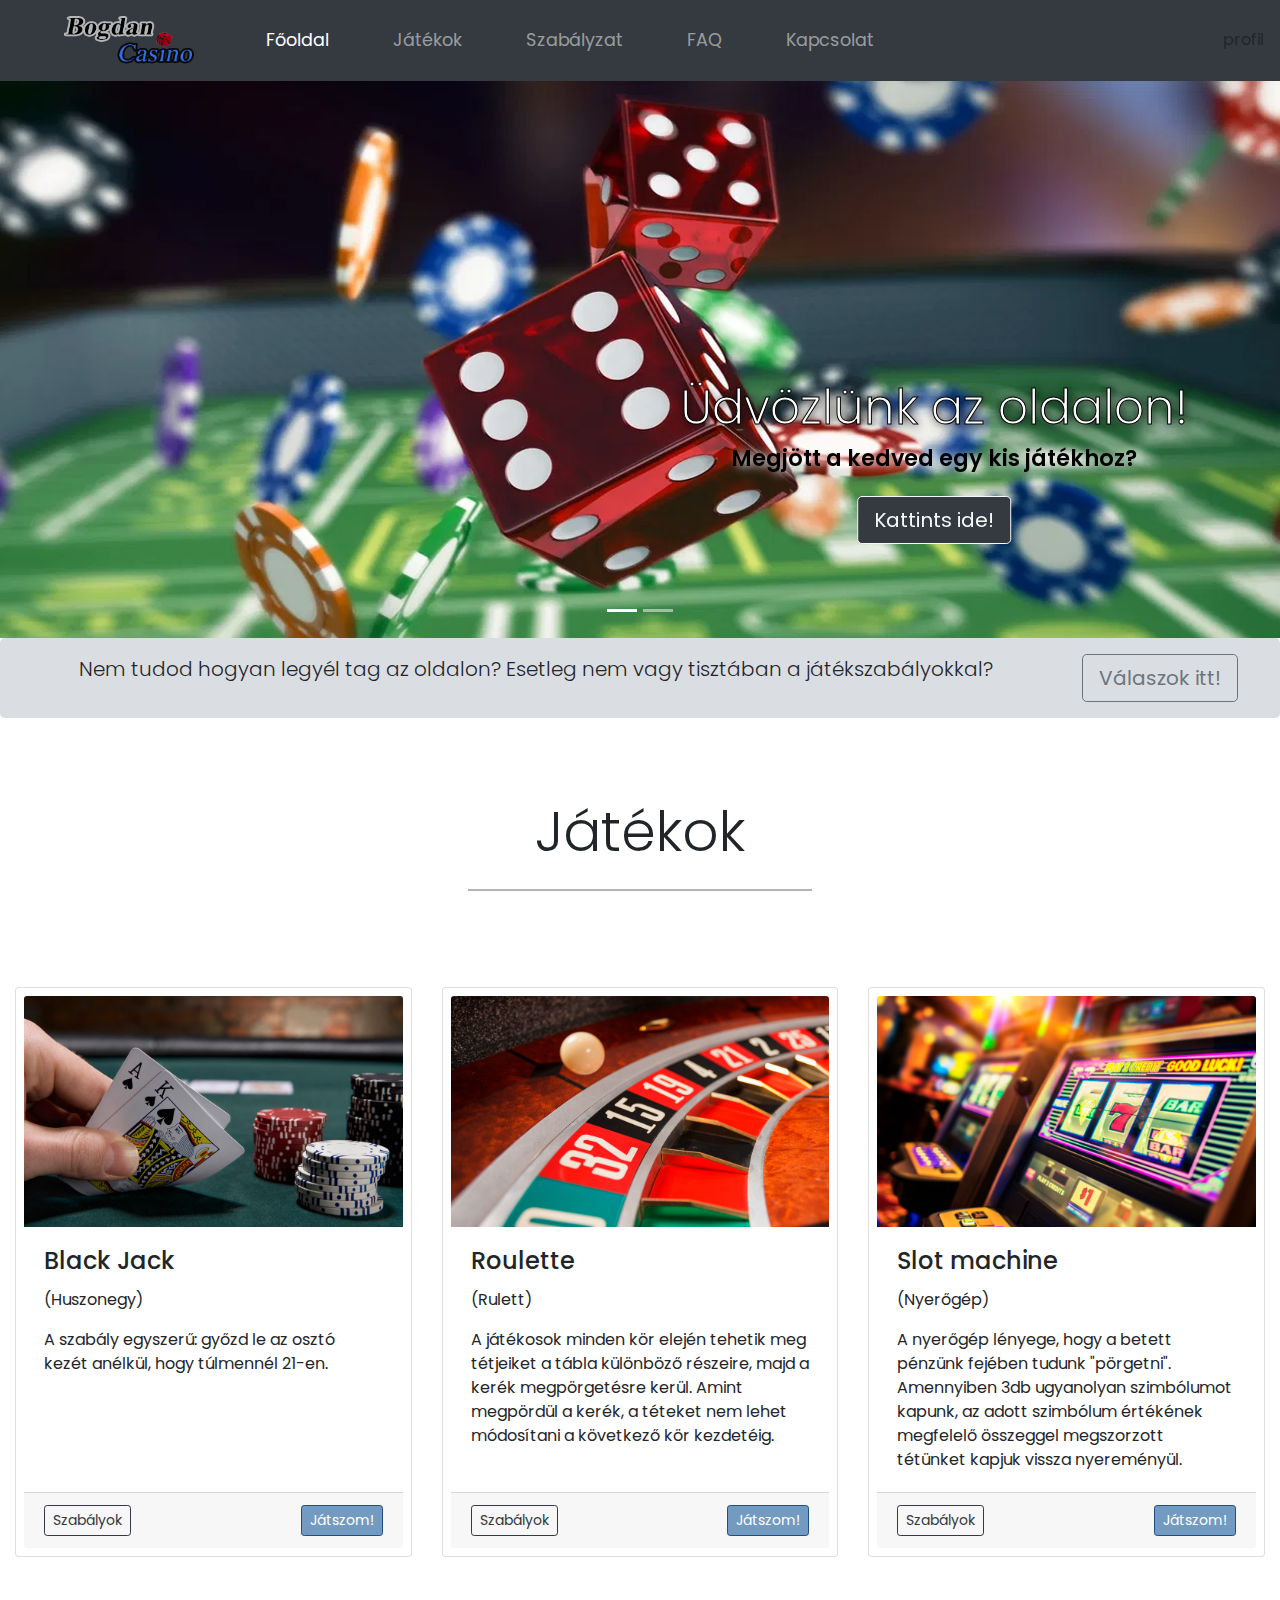
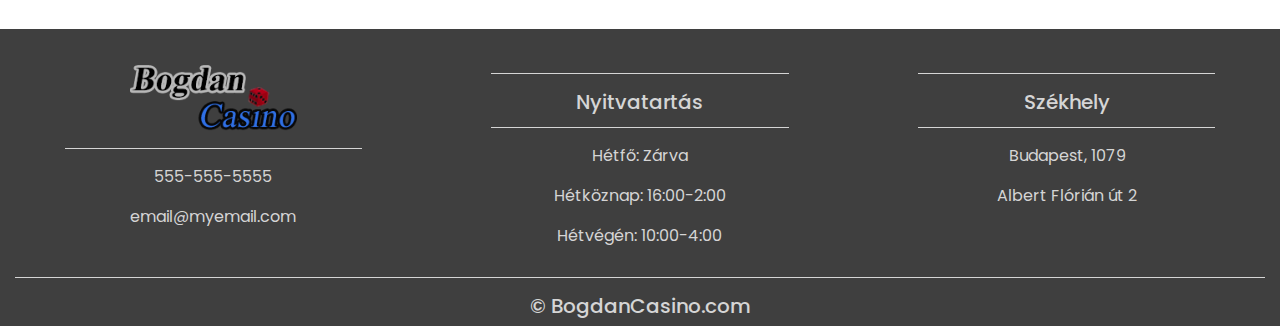
<file: vizsga/index.html>
<!DOCTYPE html>
<html lang="hu">
    <head>
        
        <!-- CHARSET -->
        <meta charset="utf-8">
        
        <!-- MOBILE RESPONSIVITY  -->
        <meta name="viewport" content="width=device-width, initial-scale=1">
        
        <!-- BOOTSTRAP CSS -->
        <link rel="stylesheet" href="https://maxcdn.bootstrapcdn.com/bootstrap/4.4.1/css/bootstrap.min.css">
        
        <!-- jQuery -->
        <script src="https://ajax.googleapis.com/ajax/libs/jquery/3.4.1/jquery.min.js"></script>
        
        <!-- Popper JS -->
        <script src="https://cdnjs.cloudflare.com/ajax/libs/popper.js/1.16.0/umd/popper.min.js"></script>
        
        <!-- BOOTSTRAP SCRIPT -->
        <script src="https://stackpath.bootstrapcdn.com/bootstrap/4.4.1/js/bootstrap.min.js" integrity="sha384-wfSDF2E50Y2D1uUdj0O3uMBJnjuUD4Ih7YwaYd1iqfktj0Uod8GCExl3Og8ifwB6" crossorigin="anonymous"></script>
        
        
        <!-- Additional css -->
        <link rel="stylesheet" href="css/login.css">

        
       
       
       
       
        <!-- FONT -->
        <link href="https://fonts.googleapis.com/css?family=Poppins&display=swap" rel="stylesheet">
        
        <style>
		
		html, body 
		{
			height: 100%;
			width: 100%;
			font-family: 'Poppins', sans-serif;
		}
		
		.navbar-nav > li
		{
			margin-right: 3rem;
		}
		
		.nav-link
		{
			font-size: 1.1em !important;
		}
		
		.carousel-inner img
		{
			width: 100%;
			height: 100%;
		}
		
		.carousel-caption
		{
			position: absolute;
			top: 50%;
		}
		
		.carousel-caption h1
		{
			font-size: 300%;
			text-shadow: 1px 1px 10px #000;
			-webkit-text-stroke: 1px black;
		}
		
		.carousel-caption h3
		{
			font-size: 140%;
			font-weight: 600;
			color: black;
			text-shadow: 5px 1px 10px white;
			padding-bottom: 1rem;
		}
		#carousel1
		{
			right: 27%;
			transform: translateX(50%);
		}
		
		#carousel2
		{
			top: 5%;
			left: 20%;
			transform: translateX(-40%);
		}
		
		.btn-primary
		{
			background-color: #739ac1;
			border-color: #204f87;
		}
		
		.btn-primary:hover
		{
			background-color: #204f87;
		}
		
		.jumbotron
		{
			padding: 1rem;
			text-align: center;
			background-color: #dadee3;
		}
		
		.padding
		{
			padding-bottom: 2rem;
		}
		
		.welcome
		{
			width: 50%;
			margin: 0 auto;
			padding: 3rem;
		}
		
		.welcome hr
		{
			border-top: 2px solid #b4b4b4;
			width: 65%;
		}
		
		footer
		{
			background-color: #3f3f3f;
			color: #d5d5d5;
			padding-top: 2rem;
		}
		
		hr.light
		{
			border-top: 1px solid #d5d5d5;
			width: 75%;
			margin-top: .8rem;
			margin-bottom: 1rem;
		}
		
		hr.light-100
		{
			border-top: 1px solid #d5d5d5;
			width: 100%;
			margin-top: .8rem;
			margin-bottom: 1rem;
		}
		
		@media (max-width: 992px)
		{
			.carousel-caption
			{
				top: 50%;
			}
			
			.carousel-caption h1
			{
				font-size: 200%;
			}
			
			.carousel-caption h3
			{
				font-size: 100%;
				font-weight: 500;
			}
			
			#carousel1
			{
				right: 25%;
			}
		
			.carousel-caption .btn
			{
				font-size: 85%;
				padding: 8px 14px;
			}
			
			.display-4
			{
				font-size: 250%;
			}
		}
		@media (max-width: 768px)
		{
			.carousel-caption
			{
				top: 45%;
			}
			
			.carousel-caption h1
			{
				font-size: 150%;
			}
			
			.carousel-caption h3
			{
				font-size: 80%;
				font-weight: 400;
				padding-bottom: .5rem;
			}
			
			#carousel1
			{
				right: 25%;
			}
			
			.carousel-caption .btn
			{
				font-size: 60%;
				padding: 8px 14px;
			}
			
			.display-4
			{
				font-size: 200%;
			}
		}
		@media (max-width: 576px)
		{
			.carousel-caption
			{
				top: 50%;
			}
			
			.carousel-caption h1
			{
				font-size: 100%;
			}
			
			.carousel-caption h3
			{
				font-size: 50%;
				font-weight: 200;
				padding-bottom: .3rem;
			}
			
			#carousel1
			{
				right: 20%;
			}
			
			.carousel-caption .btn
			{
				font-size: 60%;
				padding: 5px 10px;
			}
			
			.carousel-indicators
			{
				display: none;
			}
			
			.display-4
			{
				font-size: 100%;
			}
		}
		
        </style>

        
    </head>
    <body id="index_body">
        
        <!------------------------------------------ NAVBAR --------------------------------------------------->
        <nav class="navbar navbar-expand-xl navbar-dark bg-dark">  
            <!-- NAVBAR KÉP-->
            <a class="navbar-brand pl-5 pr-5" href="index.php">
                <img src="img/logos/BogdanCasino2.png" width="130" height="55" alt="casino_logo">
            </a>
            
            <!-- MENÜ ÖSSZEZÁRÓ -->
            <button class="navbar-toggler" type="button" data-toggle="collapse" data-target="#navbarNavDropdown" aria-controls="navbarNavDropdown" aria-expanded="false" aria-label="Toggle navigation">
                <span class="navbar-toggler-icon"></span>
            </button>
            
            <!-- MENÜ PONTOK -->
            <div class="collapse navbar-collapse" id="navbarNavDropdown">
                <ul class="navbar-nav mr-auto">
                    <li class="nav-item active">
                        <a class="nav-link" href="index.php">Főoldal</a>
                    </li>
                    <li class="nav-item">
                        <a class="nav-link" href="jatekok.php">Játékok</a>
                    </li>
                    <li class="nav-item">
                        <a class="nav-link" href="szabalyok.php">Szabályzat</a>
                    </li>
                    <li class="nav-item">
                        <a class="nav-link" href="faq.php">FAQ</a>
                    </li>
                    <li class="nav-item">
                        <a class="nav-link" href="kapcsolat.php">Kapcsolat</a>
                    </li>
                </ul>
                
                <!-- BELÉPÉS VAGY PROFIL -->
                <ul class="navbar-nav ml-auto">
                    profil
                </ul>
            </div>
        </nav>
        
        <!--------------------------------------------- NAVBAR VÉGE ----------------------------------------->
        
        <!--------------------------------------------- IMG SLIDER ---------------------------------------------->
        <div id="slides" class="carousel slide" data-ride="carousel">
           <ul class="carousel-indicators">
               <li data-target="#slides" data-slide-to="0" class="active"></li>
               <li data-target="#slides" data-slide-to="1"></li>
           </ul>
           <div class="carousel-inner">
               <div class="carousel-item active">
                   <img src="img\casino\slider\main_slider.png">
                   <div id="carousel1"  class="carousel-caption">
                       <h1 class="display-3">Üdvözlünk az oldalon!</h1>
                       <h3>Megjött a kedved egy kis játékhoz?</h3>
                       <button type="button" class="btn btn-outline-light btn-dark btn-lg">Kattints ide!</button>
                   </div>
               </div>
               <div class="carousel-item">
                   <img src="img\casino\slider\main_slider2.png">
                   <div id="carousel2" class="carousel-caption">
                       <h1>Még nem vagy tag?</h1>
                       <button type="button" class="btn btn-outline-light btn-dark btn-lg">Regisztrálok!</button>
                   </div>
               </div>
			   
           </div>
        </div>
        <!------------------------------------------ IMG SLIDER VÉGE -------------------------------------------->
        
        <!--------------------------------------------- Jumbotron -------------------------------------------->
        
        <div class="container-fluid">
            <div class="row jumbotron">
                <div class="col-xs-12 col-sm-12 col-md-9 col-lg-9 col-xl-10">
                    <p class="lead">Nem tudod hogyan legyél tag az oldalon? Esetleg nem vagy tisztában a játékszabályokkal?</p>
                </div>
                <div class="col-xs-12 col-sm-12 col-md-3 col-lg-3 col-xl-2">
                    <a href="faq.php"><button type="button" class="btn btn-outline-secondary btn-lg ">Válaszok itt!</button></a>
                </div>
            </div>
        </div>
        
        <!------------------------------------------- Jumbotron vége ----------------------------------------->
        
        <!--------------------------------------------- JÁTÉKOK ---------------------------------------------->
        
        <!-- cím -->
        
        <div class="container-fluid padding">
            <div class="row welcome text-center">
                <div class="col-12">
                    <h1 class="display-4">Játékok</h1>
                </div>
                <hr>
            </div>
        </div>

        <!-- játékok -->
        
        <div class="container-fluid padding">
            <div class="row padding">
                <div class="col-md-4 mb-2">
                    <div class="card h-100 p-2">
                        <img class="card-img-top" src="img/casino/parallax/blackjack.png">
                        <div class="card-body">
                            <h4 class="card-title">Black Jack</h4>
                            <p class="card-text">(Huszonegy)</p>
                            <p class="card-text">A szabály egyszerű: győzd le az osztó kezét anélkül, hogy túlmennél 21-en.</p>   
                        </div>
                        <div class="card-footer text-center"> 
                            <a href="#" class="btn btn-outline-dark btn-sm float-left">Szabályok</a>
                            <a href="#" class="btn btn-primary btn-sm float-right">Játszom!</a>
                        </div> 
                    </div>
                </div>
                
                <div class="col-md-4 mb-2">
                    <div class="card h-100 p-2">
                        <img class="card-img-top" src="img/casino/parallax/roulette.png">
                        <div class="card-body">
                            <h4 class="card-title">Roulette</h4>
                            <p class="card-text">(Rulett)</p>
                            <p class="card-text">A játékosok minden kör elején tehetik meg tétjeiket a tábla különböző részeire, majd a kerék megpörgetésre kerül. Amint megpördül a kerék, a téteket nem lehet módosítani a következő kör kezdetéig.</p>
                        </div>
                        <div class="card-footer text-center"> 
                            <a href="#" class="btn btn-outline-dark btn-sm float-left">Szabályok</a>
                            <a href="#" class="btn btn-primary btn-sm float-right">Játszom!</a>
                        </div> 
                    </div>
                </div>
                
                <div class="col-md-4 mb-2">
                    <div class="card h-100 p-2">
                        <img class="card-img-top" src="img/casino/parallax/slotmachine.png">
                        <div class="card-body">
                            <h4 class="card-title">Slot machine</h4>
                            <p class="card-text">(Nyerőgép)</p>
                            <p class="card-text">A nyerőgép lényege, hogy a betett pénzünk fejében tudunk "pörgetni". Amennyiben 3db ugyanolyan szimbólumot kapunk, az adott szimbólum értékének megfelelő összeggel megszorzott tétünket kapjuk vissza nyereményül.</p>
                        </div>
                        <div class="card-footer text-center"> 
                            <a href="#" class="btn btn-outline-dark btn-sm float-left">Szabályok</a>
                            <a href="#" class="btn btn-primary btn-sm float-right">Játszom!</a>
                        </div> 
                    </div>
                </div>
            </div>
        </div>
            
        <!------------------------------------------- JÁTÉKOK VÉGE ---------------------------------------------------------------------->
 
        <!----------------------------------------------- FOOTER ------------------------------------------------------------------------>
        
        <footer>
            <div class="container-fluid" padding>
                <div class="row text-center">
                    <div class="col-md-4">
                        <img src="img/logos/BogdanCasino.png" height="75px" width="auto">
                        <hr class="light">
                        <p>555-555-5555</p>
                        <p>email@myemail.com</p>
                    </div>
                    <div class="col-md-4">
                        <hr class="light">
                        <h5>Nyitvatartás</h5>
                        <hr class="light">
						<p>Hétfő: Zárva</p>
                        <p>Hétköznap: 16:00-2:00</p>
                        <p>Hétvégén: 10:00-4:00</p>
                    </div>
                    <div class="col-md-4">
                        <hr class="light">
                        <h5>Székhely</h5>
                        <hr class="light">
                        <p>Budapest, 1079</p>
                        <p>Albert Flórián út 2</p>
                    </div>
                    <div class="col-12">
                        <hr class="light-100">
                        <h5>&copy; BogdanCasino.com</h5>
                    </div>
                </div>
            </div>
            
        </footer>
        
        <!-- Additional js -->
		<script src="js/login.js"></script>
   
   
    </body>
</html>
</file>
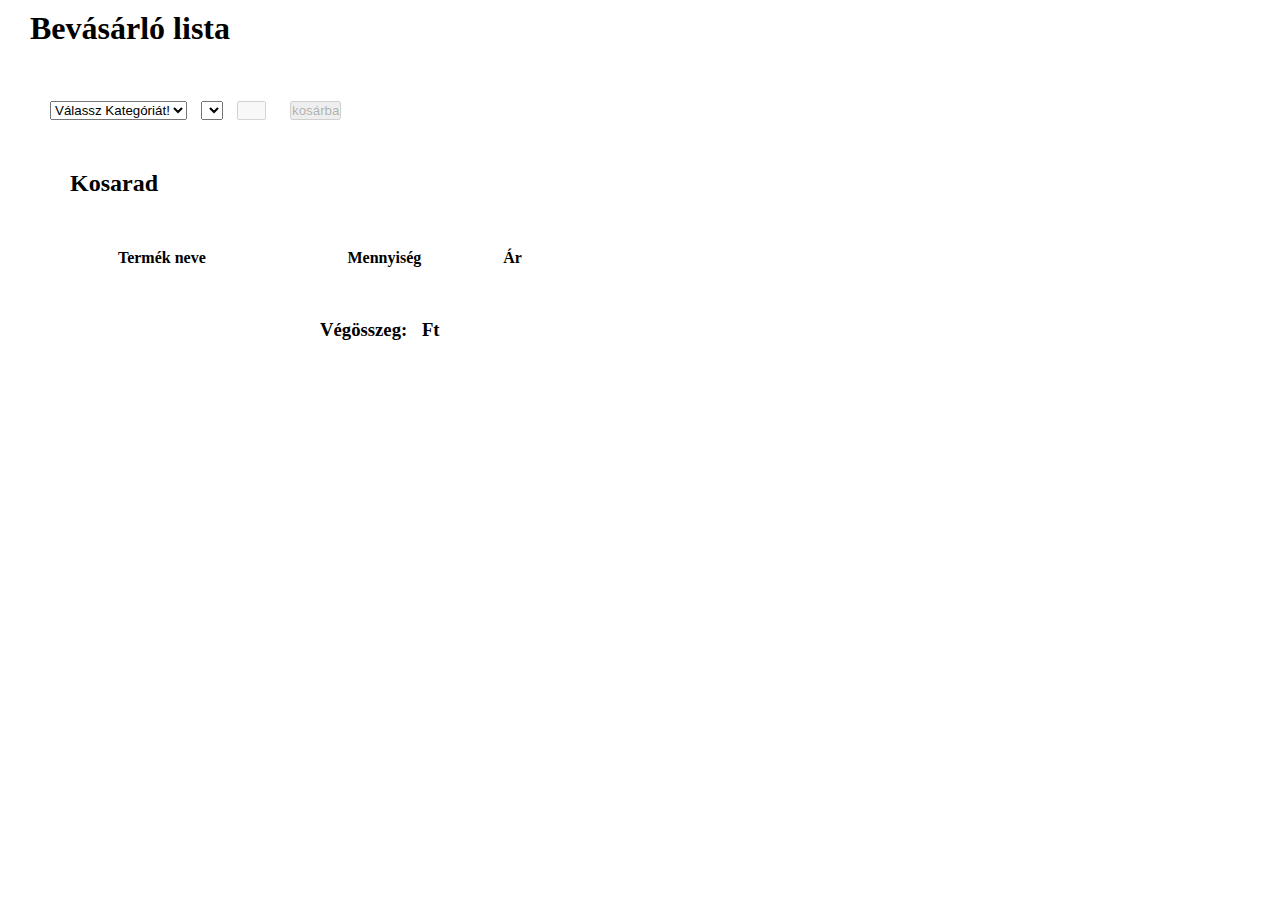
<file: bevasarlolista/bevasarlolista.html>
<!DOCTYPE html>
<html>
    <head>
        <meta charset="UTF-8">
        <title>Bevásárló lista</title>
        
        <style>
            *
            {
                padding: 0px;
                margin: 0px;
                margin-left: 10px;
            }
            
            h1
            {
                margin-top: 10px;
                margin-bottom: 50px;    
            }
			
            h2
			{
				margin: 50px;
			}
			
            h3
            {
                margin: 50px 100px 100px 300px;
            }
            
            #termek_kiiras
            {
                padding: 20px;
            }
            
            span
            {
                white-space: nowrap;
            }
            
            #kiszereles
            {
                font-size: 20px;
                font-weight: bold;
            }
            
            tr
            {
                text-align: center;
            }
        </style>
        
        <script src='jquery-3.4.1.js'></script>
        <script>
            
            /* LISTÁK */
            var termekek_tomb = {};
            termekek_tomb["z_gy"] = ["Banán", "Narancs", "Citrom", "Burgonya", "Paprika"];
            termekek_tomb["tejt"] = ["Tej", "Vaj", "Sajt", "Tojás"];
            termekek_tomb["pekaru"] = ["kifli", "Kakaós csiga", "Sajtos Pogácsa"];
            termekek_tomb["ital"] = ["Coca Cola", "Pepsi", "Fanta"];
            termekek_tomb["alkohol"] = ["Sör", "Vodka", "Bor"];
            termekek_tomb["nasi"] = ["Chips", "Milka csoki"];
            
            var termekek_tomb_ar = {};
            termekek_tomb_ar["z_gy_tomb_ar"] = [54, 80, 126, 42, 236];
			termekek_tomb_ar["tejt_tomb_ar"] = [299, 549, 179, 499];
            termekek_tomb_ar["pekaru_tomb_ar"] = [59, 99, 105];
            termekek_tomb_ar["ital_tomb_ar"] = [379, 369, 349];
            termekek_tomb_ar["alkohol_tomb_ar"] = [279, 2849, 1099];
            termekek_tomb_ar["nasi_tomb_ar"] = [269, 259];
			
			var elso_elem_eltuntetes = false;
            var aktualis_elem = 0;
            var aktualis_tomb;
			var aktualis_ar;
			var termek_osszege = 0;
			
            var termekLista;
            var termek_termekLista;
            var termek_aktualis;
			
			var szorzo_ertek = 1;
            var termek_vegosszeg;
			var kiirando_termek_nev;
            var kosar_vegosszeg = 0;
			
			var kosar_tomb = [];
            function termekvaltas()
            {
				
                /******* TERMÉKVÁLTÁS ********/
                termekLista = document.getElementById("termek_kategoria");
                termek_termekLista = document.getElementById("termek_termek");
                termek_aktualis = termekLista.options[termekLista.selectedIndex].value;
				
				// lista első elemének eltávolítása ( válassz kategóriát! ) + mennyiség + gomb újra használható
				if(elso_elem_eltuntetes == false)
				{
					termekLista.remove(0);
					elso_elem_eltuntetes = true;
                    document.getElementById("mennyiseg_input").disabled = false;
                    document.getElementById("kosarba_gomb").disabled = false;
				}
				
                /* termékek eltávolítása a 2. selectből*/

                while (termek_termekLista.options.length)
                {
                    termek_termekLista.remove(0); 
                }


                var termekek = termekek_tomb[termek_aktualis];

                if (termekek)
                {
                    var i;
                    for (i = 0; i < termekek.length; i++)
                    {
                      var termek = new Option(termekek[i], i);
                      termek_termekLista.options.add(termek);
                    }
					
					
                }
			
                /********* KISZERELÉS *********/
                
                /*
                document.getElementById("kiszereles").innerHTML = "Kiszerelés: ";
                if(termek_aktualis === "alkohol" || termek_aktualis === "tejt" || termek_aktualis === "ital")
                {
                    document.getElementById("mertekegyseg").innerHTML = "1,5 Liter";
                }
                else if(termek_aktualis === "z_gy")
                {
                    document.getElementById("mertekegyseg").innerHTML = "1 KG";
                }
                else
                {
                    document.getElementById("mertekegyseg").innerHTML = "1 csomag";
                }
                */
				
                switch(termek_aktualis)
				{
					case "z_gy":
						aktualis_tomb = "z_gy_tomb_ar";
						break;
					case "tejt":
						aktualis_tomb = "tejt_tomb_ar";
						break;
					case "pekaru":
						aktualis_tomb = "pekaru_tomb_ar";
						break;
					case "ital":
						aktualis_tomb = "ital_tomb_ar";
						break;
					case "alkohol":
						aktualis_tomb = "alkohol_tomb_ar";
						break;
					case "nasi":
						aktualis_tomb = "nasi_tomb_ar";
						break;
				}

				//vegosszeg = termekek_tomb_ar[aktualis_tomb][0];
				termek_osszege = termekek_tomb_ar[aktualis_tomb][0];
                termek_vegosszeg = termek_osszege;
                
                document.getElementById("ar_span").innerHTML = "Ár: " + termek_osszege + " Ft";
				
				document.getElementById("mennyiseg_input").value = 1;
                szorzo_ertek = document.getElementById("mennyiseg_input").value;
				aktualis_elem = termek_termekLista.options[termek_termekLista.selectedIndex].value;
            }
			
			function valasztas()
			{
                // kiválasztott elem értékének tárolása
                aktualis_elem = termek_termekLista.options[termek_termekLista.selectedIndex].value;
				
				document.getElementById("mennyiseg_input").value = 1;
				
				termek_osszege = termekek_tomb_ar[aktualis_tomb][aktualis_elem];
				szorzo_ertek = document.getElementById("mennyiseg_input").value;
                termek_vegosszeg = (termek_osszege*szorzo_ertek);
				document.getElementById("ar_span").innerHTML = "Ár: " + (termek_osszege*szorzo_ertek) + " Ft";
				
			}
			
			function mennyiseg_valtas()
			{
				termek_osszege = termekek_tomb_ar[aktualis_tomb][aktualis_elem];
				szorzo_ertek = document.getElementById("mennyiseg_input").value;
				termek_vegosszeg = (termek_osszege*szorzo_ertek);
				document.getElementById("ar_span").innerHTML = "Ár: " + termek_vegosszeg + " Ft";
				
			}
			
			function kosarba()
			{
                kiirando_termek_nev = termekek_tomb[termek_aktualis][aktualis_elem];
                
                
                
                var table, tr, td, found, i, j, k;
                table = document.getElementById("myTable");
                tr = table.getElementsByTagName("tr");
                
                for(i = 0; i < tr.length; i++)
                {
                    td = tr[i].getElementsByTagName("td");
                    for(j = 0; j < td.length; j++)
                    {
                            if(td[j].innerHTML == kiirando_termek_nev)
                            {
                                found = true;
                                if(parseInt(td[j+1].innerHTML)+parseInt(szorzo_ertek) < 100 && parseInt(td[j+1].innerHTML)+parseInt(szorzo_ertek) > 0)
                                {
                                    td[j+1].innerHTML = parseInt(td[j+1].innerHTML) + parseInt(szorzo_ertek);
                                    td[j+2].innerHTML = parseInt(td[j+2].innerHTML) + parseInt(termek_vegosszeg) + " Ft";
                                    kosar_vegosszeg += parseInt(termek_vegosszeg);
                                }                             
                            }
                    }
                        
                 }
                        
                if(found != true)
                {
                    var row = table.insertRow(1);
                    var cell1 = row.insertCell(0);
                    var cell2 = row.insertCell(1);
                    var cell3 = row.insertCell(2);
					var cell4 = row.insertCell(3);
                    cell1.innerHTML = kiirando_termek_nev;
                    cell2.innerHTML = szorzo_ertek;
                    cell3.innerHTML = termek_vegosszeg + " Ft"; 
                    kosar_vegosszeg += parseInt(termek_vegosszeg); 
                }
                
                document.getElementById("kosar_vegosszeg_span").innerHTML = kosar_vegosszeg + " Ft";
                
				
				//törlés gomb
				var x = document.createElement("BUTTON");
				x.setAttribute("id", "gomb");
				var t = document.createTextNode("Törlés");
				x.appendChild(t);
				cell4.appendChild(x);
				
			}
			
            $(function()
            {
                $(document).on("click", "#gomb", function() {
                    var torolt_termek_ar = parseInt($(this).closest('tr').children('td:eq(2)').text());
                    kosar_vegosszeg -= torolt_termek_ar;
                    document.getElementById("kosar_vegosszeg_span").innerHTML = kosar_vegosszeg + " Ft";
                    $(this).closest('tr').remove();
                });

            });
            
            
            
        </script>
        
    </head>
    
    <body>
        <h1>Bevásárló lista</h1>
        
        <span id="kiszereles"></span> 
        <span id="mertekegyseg"></span>

        <select id="termek_kategoria" onchange="termekvaltas()">
            <option value="valassz">Válassz Kategóriát!</option>
            <option value="z_gy">Zöldség, Gyümölcs</option>
            <option value="tejt">Tejtermékek</option>
            <option value="pekaru">Pékáru</option>
            <option value="ital">Italok</option>
            <option value="alkohol">Alkohol</option>
            <option value="nasi">Harapnivalók</option>
        </select>
        
        <select id="termek_termek" onchange="valasztas()"></select>
        <input id="mennyiseg_input" maxlength="2" min="1" max="99" size="1" onchange="mennyiseg_valtas()" disabled>
		<span id="ar_span"></span>
		
        
        <button id="kosarba_gomb" onclick="kosarba()" disabled>kosárba</button>
		
        <h2>Kosarad</h2>
		<div id="bevasarlo_kosar">
            <table id="myTable" width="500px">
				<tr>
					<th>Termék neve 
					</th>
					<th>Mennyiség
					</th>
					<th>Ár
					</th>
				</tr>
			</table>
        </div>
        <h3>Végösszeg: <span id="kosar_vegosszeg_span"> Ft</span></h3>
    </body>
</html>
</file>
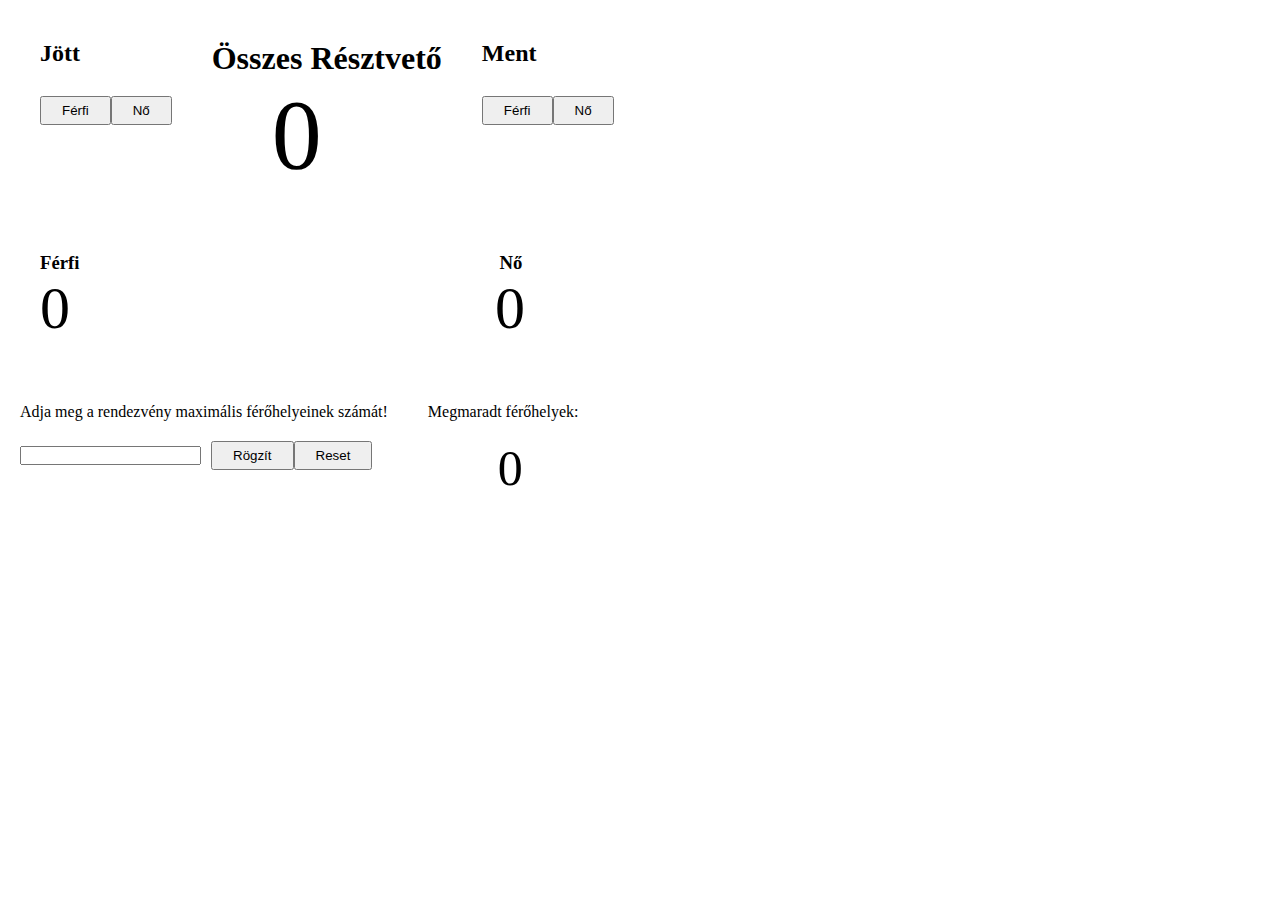
<file: rendezveny/rendezveny.html>
<html>
	<head>
		<meta charset="UTF-8">
		<link rel="stylesheet" type="text/css" href="style.css">
		<title>Rendezvény</title>
		<script>	
		
			var maxhely = 0;
			var ferohely = 0;
			var ferfi = 0;
			var no = 0;
			var osszes = 0;
			
			function szamolas(aktualis)
			{
				var aktualisId = aktualis.id;
				
				switch(aktualisId)
				{
					case "0":
						if(osszes < maxhely)
						{
							ferohely--;
							ferfi++;
							osszes++;
							document.getElementById("ferohely_szamlalo").innerHTML = ferohely;
							document.getElementById("ferfiSzam").innerHTML = ferfi;
							document.getElementById("osszesSzam").innerHTML = osszes;
						}
						if(osszes == maxhely)
						{
							alert("A rendezvény betelt!");
						}
						break;
					case "1":
						if(osszes < maxhely)
						{
							ferohely--;
							no++;
							osszes++;
							document.getElementById("ferohely_szamlalo").innerHTML = ferohely;
							document.getElementById("noSzam").innerHTML = no;
							document.getElementById("osszesSzam").innerHTML = osszes;
						}
						if(osszes == maxhely)
						{
							alert("A rendezvény betelt!");
						}
						break;
					case "2":
						if(ferfi >= 1 && osszes >= 1)
						{
							ferohely++;
							ferfi--;
							osszes--;
						}
						document.getElementById("ferohely_szamlalo").innerHTML = ferohely;
						document.getElementById("ferfiSzam").innerHTML = ferfi;
						document.getElementById("osszesSzam").innerHTML = osszes;
						break;
					case "3":
						if(no >= 1 && osszes >= 1)
						{
							ferohely++;
							no--;
							osszes--;
						}
						document.getElementById("ferohely_szamlalo").innerHTML = ferohely;
						document.getElementById("noSzam").innerHTML = no;
						document.getElementById("osszesSzam").innerHTML = osszes;
						break;
				}
			}
			
			
			
			function ferohelyRogzit()
			{
				maxhely = parseInt(document.getElementById('osszHelyInput').value, 10);
				ferohely = maxhely;
				var helyes = (isFinite(maxhely)) ? "" : alert("Nem értelmezhető számot adott meg!");
				document.getElementById('osszHelyInput').disabled = true;
				document.getElementById('ferohely_szamlalo').innerHTML = maxhely;
			}
			
			function reset()
			{
				maxhely = 0;
				ferfi = 0;
				no = 0;
				osszes = 0;
				document.getElementById('osszHelyInput').disabled = false;
				document.getElementById('osszHelyInput').value = maxhely;
				document.getElementById('ferohely_szamlalo').innerHTML = maxhely;
				document.getElementById("ferfiSzam").innerHTML = 0;
				document.getElementById("noSzam").innerHTML = 0;
				document.getElementById("osszesSzam").innerHTML = 0;
			}
			
		</script>
		
	</head>
	
	<body>
		<div class="szamlaloDiv">
			<div class="jottDiv">
				<h2>Jött</h2>
				</br>
				</br>
				<button id="0" onclick="szamolas(this)">Férfi</button>
				<button id="1" onclick="szamolas(this)">Nő</button>
			</div>
			
			<div class="osszesDiv">
				<h1>Összes Résztvető</h1>
				</br>
				</br>
				<p id="osszesSzam">0</p>
			</div>
			
			<div class="mentDiv">
				<h2>Ment</h2>
				</br>
				</br>
				<button id="2" onclick="szamolas(this)">Férfi</button>
				<button id="3" onclick="szamolas(this)">Nő</button>
			</div>
	
			</br>

			<div class="szamlalok">
				<h3>Férfi</h3>
				<h3>Nő</h3>
				</br>
				<p id="ferfiSzam">0</p>
				<p id="noSzam">0</p>
			</div>
			
		</div>

		<div class="ferohely_div">
			<p>Adja meg a rendezvény maximális férőhelyeinek számát!</p>
			</br>
			<input type="text" id="osszHelyInput" size="20" value="" />
			<button id="rogzites" onclick="ferohelyRogzit()">Rögzít</button>
			<button id="rogzites" onclick="reset()">Reset</button>
		</div>
		
		<div class="megmaradtHelyek">
			<p id="maradtferohely">Megmaradt férőhelyek:</p>
			</br>
			</br>
			<p id="ferohely_szamlalo">0</p>
		</div>
		
	</body>

</html>
</file>
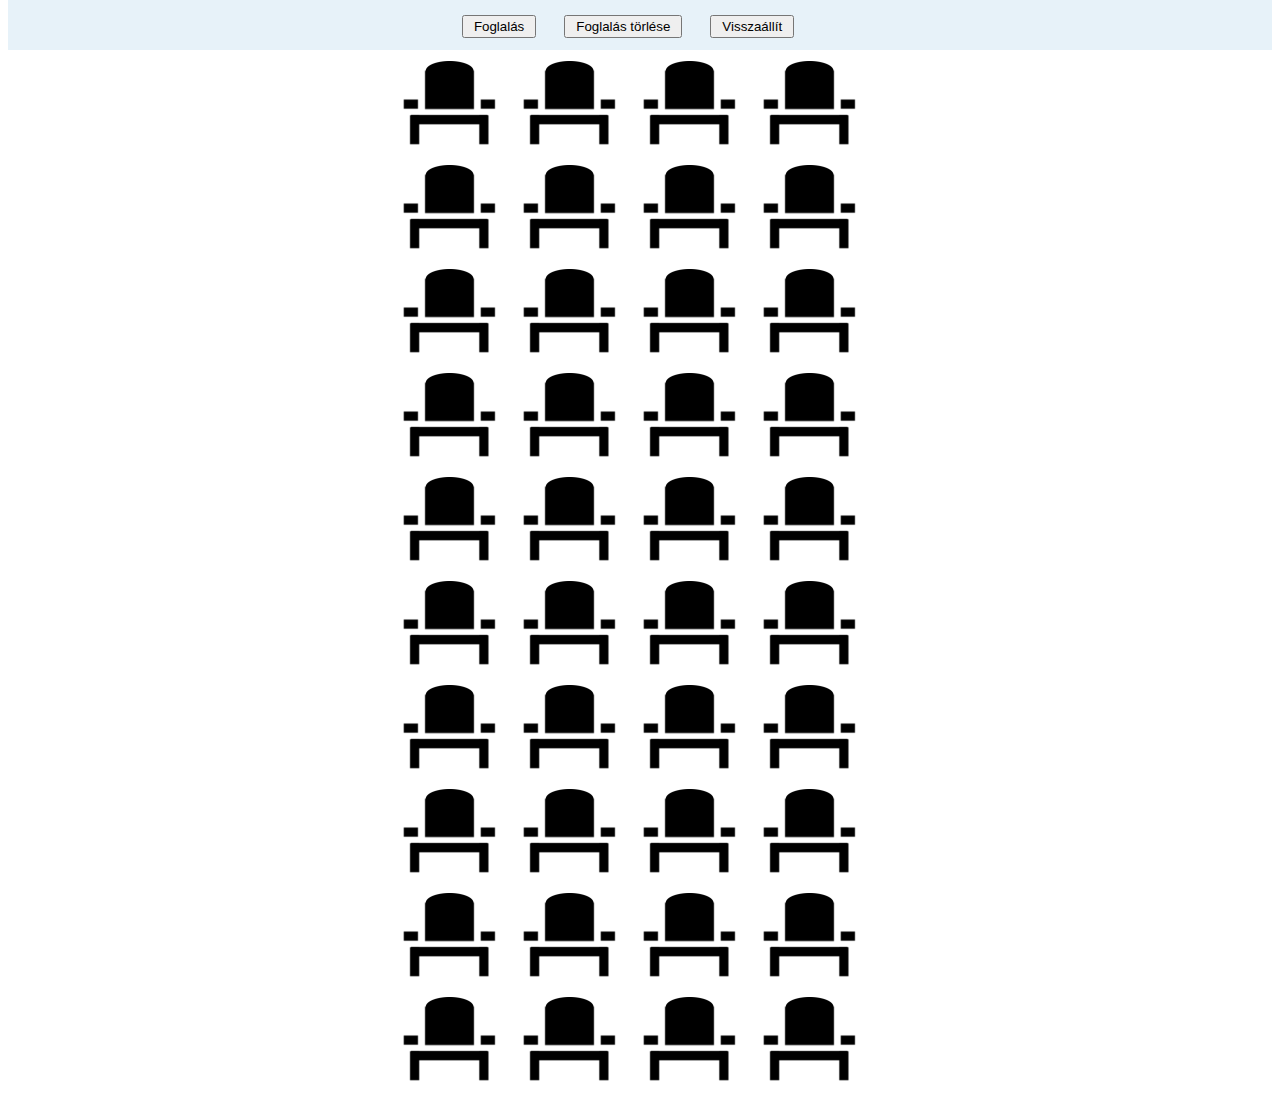
<file: székfoglalás/szekescucc.html>
﻿<!DOCTYPE html>
<html>
	<head>
		<meta charset="UTF-8">
		<link rel="stylesheet" type="text/css" href="style.css">
		<title>Székek</title>
		
		<script type="text/javascript" src="script.js"></script>
	</head>
	
	<body>
		<!-- Weblap törzse -->
		<div class="menufent">
			<input class="gomb" type="button" onclick="foglal();" value="Foglalás" />
			&nbsp;&nbsp;&nbsp;&nbsp;&nbsp;
			<input class="gomb" type="button" onclick="torol();" value="Foglalás törlése" />
			&nbsp;&nbsp;&nbsp;&nbsp;&nbsp;
			<input class="gomb"type="button" onclick="vissza();" value="Visszaállít" />
			&nbsp;&nbsp;&nbsp;&nbsp;&nbsp;
			<span id="tele" class="foglalt"></span>
		</div>
		
		<br />
		<br />
		<div class="szekekhtml">
			<script type="text/javascript">
				for( j = 1 ; j <= db; j += 4)
				{
					document.write('<br />');
					for( i = j; i < j+4; i+=1)
					{
						document.write('<img src="kepek/szekszabad.png" height="100px" width="100px" id="kep' + (i-1) + '" title="sor: ' + Math.ceil(j/4) + ' oszlop: ' + ((i-1)%4+1) + ' szám: ' + i + '" onclick="kijelol(this);" /> &nbsp;&nbsp;&nbsp;&nbsp;');
					}
				}
			</script>
		</div>
	</body>

</html>
</file>
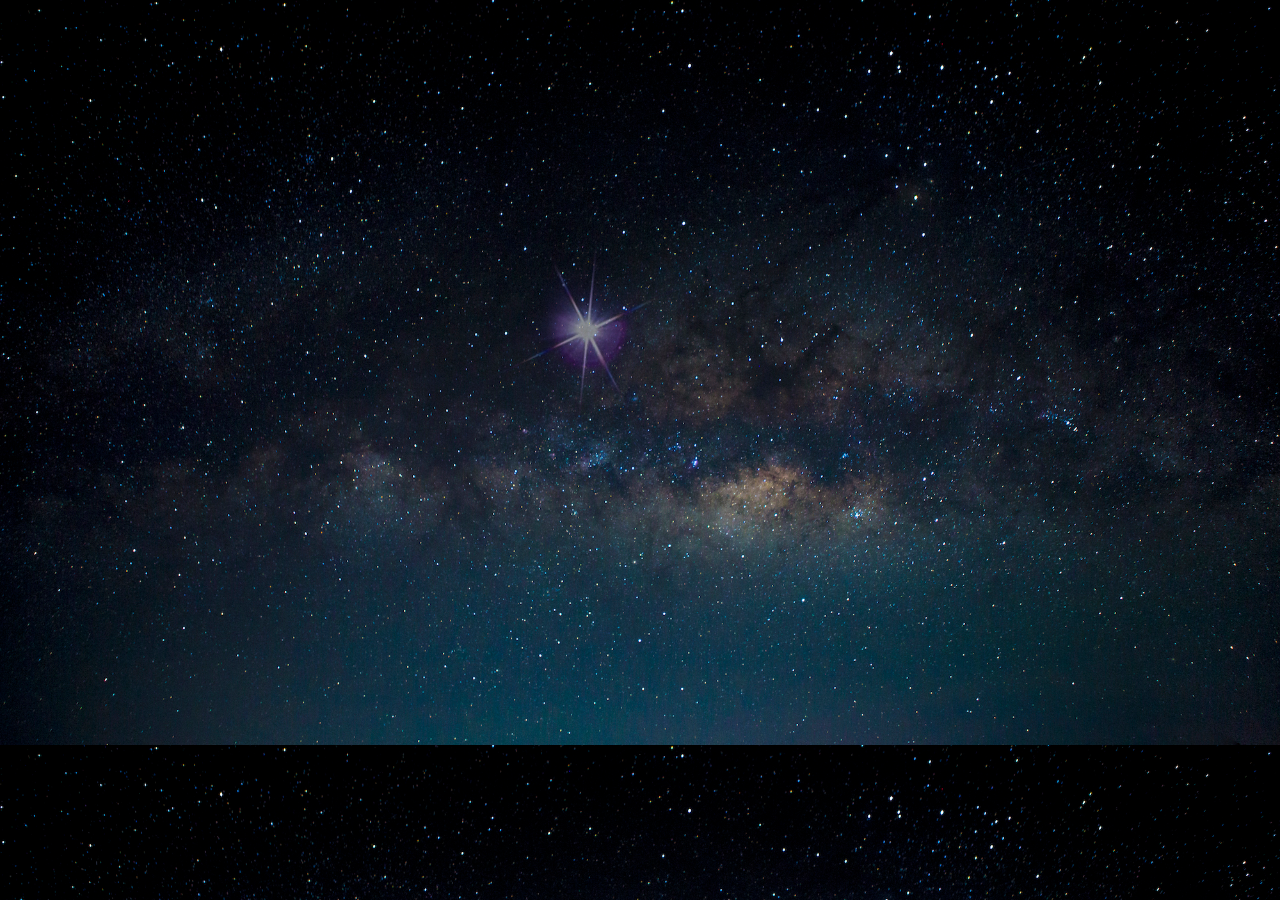
<file: villogo cucc/villogas.html>
<!DOCTYPE HTML>
<html lang="en">
	<head>
		<meta charset="UTF-8">
		<title>villogas</title>

<!------------------style------------------>
        <style>
        
        *
            {
                padding: 0;
                margin: 0;  
            }
            
        body
            {
                background-image: url(background.jpg);
                background-size: cover;
            }
            
        .csillag
            {
                position: absolute;
                left: 38%;
                padding-top: 18%; 
            }
            
        </style>
        
<!------------------script----------------->
        <script type="text/javascript">
        
            var loophosszusag = 100;
            var attunesi_gyorsasag = 60;
            
            var attunesek_kulonbsege = attunesi_gyorsasag * 20;
        
            
            var atlatszosag = 1;
            var eltunik_interval;
            var visszatunik_interval;
            var attunes = (attunesek_kulonbsege + attunesi_gyorsasag) * 2;
            var kesleltetes = attunes;
            
            function hozzaad()
            {
                
                if(atlatszosag < 1)
                    {
                        atlatszosag += 0.05;
                    }
                document.getElementById("kep").style.opacity = atlatszosag;
            }
            
            function elvesz()
            {
                if(atlatszosag > 0)
                    {
                        atlatszosag -= 0.05;
                    }
                document.getElementById("kep").style.opacity = atlatszosag;
            }
            
            function villanas()
            {
                    eltunik_interval = setInterval(elvesz, attunesi_gyorsasag);
                    setTimeout(function()
                    {
                        clearInterval(eltunik_interval);
                        visszatunik_interval = setInterval(hozzaad, attunesi_gyorsasag);
                    }, attunesek_kulonbsege);
                    clearInterval(visszatunik_interval);
            }
            
            function villogas()
            {
                villanas();
                for(i=0;i<loophosszusag;i++)
                    {
                        setTimeout(function()
                        {
                            villanas();
                        }, kesleltetes);
                        kesleltetes += attunes;
                    }

            }
            
        </script>
        
	</head>
    
	<body onload="villogas()">
        
        <div class="csillag">
            <img id="kep" src="csillag.png" height="200px">
        </div>
        
	</body>
</html>
</file>
<file: vizsga/css/login.css>
a:link, a:visited, a:hover, a:active
{
  text-decoration: none;
}

#login-div a
{
    color: #739ac1;
    text-decoration: none;
}

#login-div a:hover
{
    color: #96bfe8;
}

#kep_belep
{
    cursor: pointer;
}

#login-form
{
	visibility: hidden;
	width: 300px;
	height: 180px;
	display: block;
	position: absolute;
	right: 0px;
	top: 50px;
	padding: 20px;
	border-radius: 5px;
	background: #2e2e2e;
	z-index: 100;
	opacity: 0;
	transition: margin-top 0.3s, visibility 0.3s, opacity 0.3s;
}

#close-login
{
    position: absolute;
	right: 8px;
	top: 35px;
    margin-top: -30px;
    z-index: 100;
    transition: margin-top 0.3s, visibility 0.3s, opacity 0.3s;
	cursor: pointer;
}

#uname, select
{
  width: 95%;
  padding: 5px 10px;
  margin: 8px 0;
  display: inline-block;
  border: 1px solid #ccc;
  border-radius: 4px;
  box-sizing: border-box;
}

#pw, select
{
  width: 95%;
  padding: 5px 10px;
  margin: 8px 0;
  display: inline-block;
  border: 1px solid #ccc;
  border-radius: 4px;
  box-sizing: border-box;
}

input[type=submit]
{
  width: 40%;
  background-color: #4CAF50;
  color: white;
  padding: 5px 10px;
  margin-top: 8px;
  border: none;
  border-radius: 4px;
  cursor: pointer;
}

input[type=submit]:hover
{
  background-color: #45a049;
}

#elf_jel
{
	color: #668dcc;
	text-decoration: underline;
	font-size: 12px;
	float: right;
	position: absolute;
	bottom: 25px;
	right: 30px;
}
</file>
<file: rendezveny/style.css>
*
{
	padding: 0;
	margin: 0;
	float: left;
}

button
{
	margin-top: 20px;
	padding: 5px 20px;
}

.szamlalok
{
	padding-top: 20px;
}

div
{
	margin: 20px;
}

h3
{
	padding-right: 420px;
}

#ferfiSzam, #noSzam
{
	font-size: 60px;
}

#ferfiSzam
{
	
	padding-right: 425px;
}

#osszesSzam
{
	font-size: 100px;
}

#osszesSzam
{
	margin-left: 60px;
}

input
{
	margin-top: 25px;
	margin-right: 10px;
}

#ferohely_szamlalo
{
	font-size: 50px;
	margin-left: 70px;
}
</file>
<file: székfoglalás/style.css>
*
{
	margin: 0;
	padding: 0;
}

.menufent
{
	text-align: center;
	position: fixed;
	padding: 15px;
	top: 0px;
	left: 8px;
	right: 8px;
	list-style: none;
	z-index: 99999;
	opacity: 1.0;
	background-color: #E7F2F9;
	height: 20px;
}

.gomb
{
	padding: 2px 10px;
}

.szekekhtml
{
	text-align: center;
}
</file>
